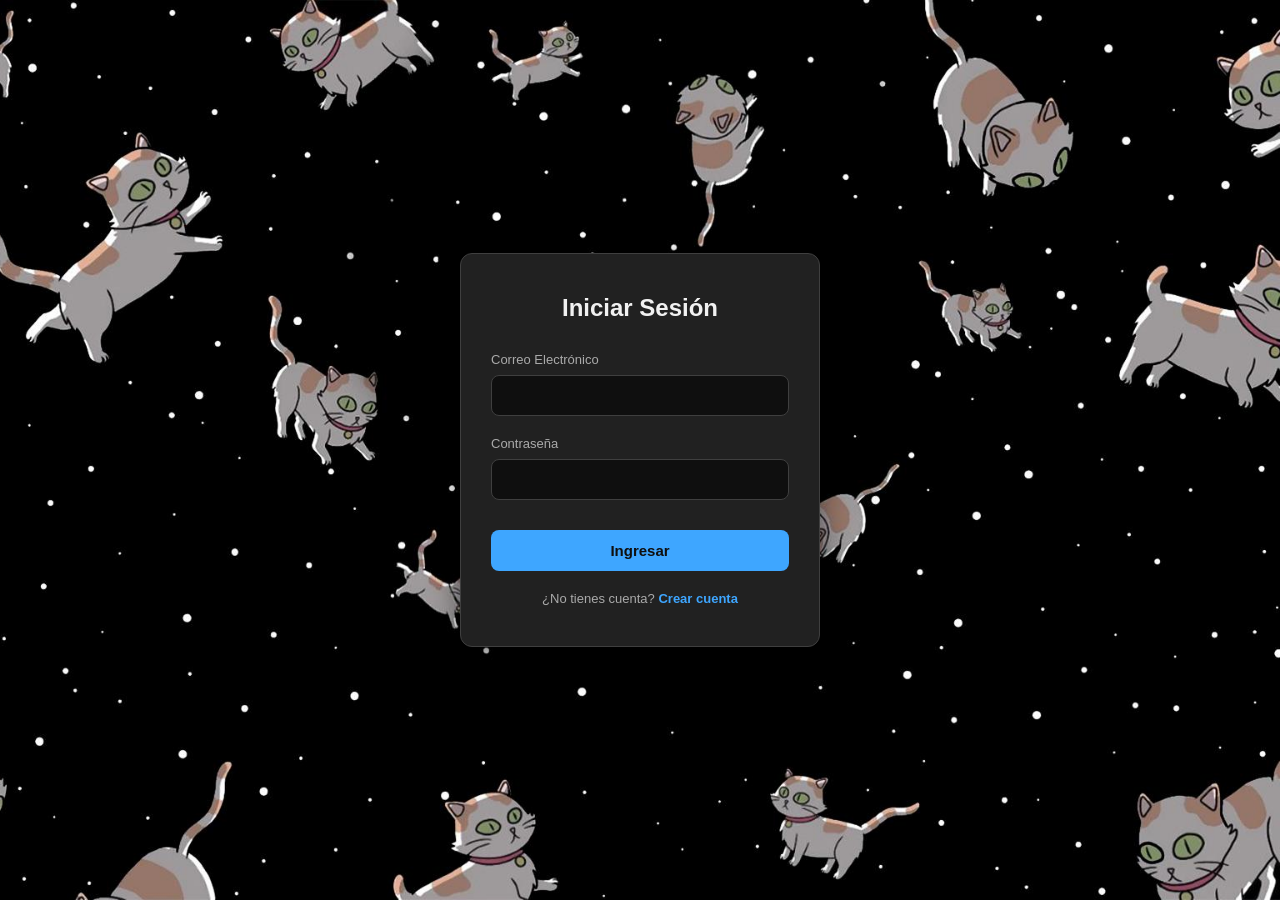
<file: login.html>
<!DOCTYPE html>
<html lang="es">
<head>
<meta charset="UTF-8">
<meta name="viewport" content="width=device-width, initial-scale=1.0">
<title>LOGIN</title>
<link rel="stylesheet" href="css/login.css">
</head>
<body>
<div class="login-wrapper">
<div class="login-card">
<div class="login-header">
<h1>Iniciar Sesión</h1>
</div>
<form id="loginForm">
<div class="form-group">
<label for="email">Correo Electrónico</label>
<input type="email" id="email" required>
</div>
<div class="form-group">
<label for="password">Contraseña</label>
<input type="password" id="password" required>
</div>
<p id="errorMessage" class="error-text hidden">Credenciales incorrectas. Intenta de nuevo.</p>
<button type="submit" class="btn-submit">Ingresar</button>
</form>
<div class="register-link">
<p>¿No tienes cuenta? <a href="registro.html">Crear cuenta</a></p>
</div>
</div>
</div>
<script src="js/login.js"></script>
</body>
</html>
</file>
<file: css/login.css>
:root {
    --yt-bg: #0f0f0f;
    --yt-surface: #212121;
    --yt-surface-hover: #3f3f3f;
    --yt-text: #f1f1f1;
    --yt-muted: #aaaaaa;
    --yt-accent: #3ea6ff;
    --yt-accent-hover: #65b8ff;
}

* {
    margin: 0;
    padding: 0;
    box-sizing: border-box;
    font-family: 'Segoe UI', Roboto, Helvetica, Arial, sans-serif;
}

body {
    background-color: var(--yt-bg);
    color: var(--yt-text);
    display: flex;
    align-items: center;
    justify-content: center;
    height: 100vh;
}

.login-wrapper {
    width: 100%;
    max-width: 400px;
    padding: 20px;
}

.login-card {
    background-color: var(--yt-surface);
    padding: 40px 30px;
    border-radius: 12px;
    border: 1px solid var(--yt-surface-hover);
    box-shadow: 0 10px 30px rgba(0, 0, 0, 0.5);
}

.login-header {
    text-align: center;
    margin-bottom: 30px;
}

.login-header h1 {
    font-size: 24px;
    font-weight: 600;
}

.login-header p {
    color: var(--yt-muted);
    font-size: 14px;
    margin-top: 8px;
}
:root {
    --yt-bg: #0f0f0f;
    --yt-surface: #212121;
    --yt-surface-hover: #3f3f3f;
    --yt-text: #f1f1f1;
    --yt-muted: #aaaaaa;
    --yt-accent: #3ea6ff;
    --yt-accent-hover: #65b8ff;
}
* {
    margin: 0;
    padding: 0;
    box-sizing: border-box;
    font-family: 'Segoe UI', Roboto, Helvetica, Arial, sans-serif;
}

body {
    background-color: var(--yt-bg);
    color: var(--yt-text);
    display: flex;
    align-items: center;
    justify-content: center;
    height: 100vh;
}

.login-wrapper {
    width: 100%;
    max-width: 400px;
    padding: 20px;
}

.login-card {
    background-color: var(--yt-surface);
    padding: 40px 30px;
    border-radius: 12px;
    border: 1px solid var(--yt-surface-hover);
    box-shadow: 0 10px 30px rgba(0, 0, 0, 0.5);
}

.login-header {
    text-align: center;
    margin-bottom: 30px;
}

.login-header h1 {
    font-size: 24px;
    font-weight: 600;
}

.login-header p {
    color: var(--yt-muted);
    font-size: 14px;
    margin-top: 8px;
}

.form-group {
    margin-bottom: 20px;
}

.form-group label {
    display: block;
    color: var(--yt-muted);
    font-size: 13px;
    margin-bottom: 8px;
}

.form-group input {
    width: 100%;
    background-color: var(--yt-bg);
    border: 1px solid var(--yt-surface-hover);
    color: var(--yt-text);
    padding: 12px 16px;
    border-radius: 8px;
    outline: none;
    transition: border-color 0.2s ease;
}

.form-group input:focus {
    border-color: var(--yt-accent);
}
        
.btn-submit {
    width: 100%;
    background-color: var(--yt-accent);
    color: var(--yt-bg);
    border: none;
    padding: 12px;
    border-radius: 8px;
    font-size: 15px;
    font-weight: bold;
    cursor: pointer;
    transition: background-color 0.2s ease;
    margin-top: 10px;
}

.btn-submit:hover {
    background-color: var(--yt-accent-hover);
}

.error-text {
    color: #ff4e4e;
    font-size: 13px;
    margin-bottom: 15px;
    text-align: center;
}

.hidden {
    display: none !important;
}
input:-webkit-autofill,
input:-webkit-autofill:hover, 
input:-webkit-autofill:focus, 
input:-webkit-autofill:active{
    -webkit-box-shadow: 0 0 0 30px var(--yt-bg) inset !important;
    -webkit-text-fill-color: var(--yt-text) !important;
    transition: background-color 5000s ease-in-out 0s;
}
.register-link {
    text-align: center;
    margin-top: 20px;
    font-size: 13px;
    color: var(--yt-muted);
}

.register-link a {
    color: var(--yt-accent);
    text-decoration: none;
    font-weight: 600;
    transition: color 0.2s ease;
}

.register-link a:hover {
    color: var(--yt-accent-hover);
}
body {
    background-color: var(--yt-bg);
    color: var(--yt-text);
  
    background-image: url('../img/fondo.jpg');
    background-size: cover;
    background-position: center;
    background-repeat: no-repeat;
    background-attachment: fixed;
}

/* Estilos para INDEX.HTML */

.navbar {
    display: flex;
    justify-content: space-between;
    align-items: center;
    padding: 15px 20px;
    background-color: var(--yt-surface);
    border-bottom: 1px solid var(--yt-surface-hover);
    position: fixed;
    width: 100%;
    top: 0;
    left: 0;
    z-index: 100;
}

.navbar-left, .navbar-right { 
    display: flex; 
    align-items: center; 
    gap: 15px; 
}

.btn-icon {
    background: none; 
    border: none; 
    color: var(--yt-text); 
    font-size: 24px; 
    cursor: pointer;
}

.logo { 
    font-size: 20px; 
    font-weight: bold; 
    color: var(--yt-accent);
}

.user-menu-container { 
    position: relative; 
}

.user-btn {
    background: none; 
    border: none; 
    color: var(--yt-text); 
    cursor: pointer; 
    font-size: 15px; 
    display: flex; 
    gap: 8px; 
    align-items: center;
}

.dropdown-menu {
    position: absolute; 
    right: 0; 
    top: 35px; 
    background-color: var(--yt-surface); 
    border: 1px solid var(--yt-surface-hover); 
    border-radius: 8px; 
    overflow: hidden; 
    width: 160px;
    box-shadow: 0 5px 15px rgba(0,0,0,0.5);
}

.dropdown-item {
    width: 100%; 
    padding: 12px; 
    background: none; 
    border: none; 
    color: var(--yt-text); 
    cursor: pointer; 
    text-align: left;
    font-size: 14px;
}

.dropdown-item:hover { 
    background-color: var(--yt-surface-hover); 
    color: #ff4e4e;
}

.layout-container {
    display: flex; 
    margin-top: 65px; 
    width: 100%;
    height: calc(100vh - 65px);
    position: absolute;
    top: 0;
    left: 0;
}

.sidebar {
    width: 260px; 
    background-color: var(--yt-surface); 
    border-right: 1px solid var(--yt-surface-hover); 
    padding: 25px 15px; 
    transition: transform 0.3s ease;
}

/* Estado activo para colapsar con botón hamburguesa */
.sidebar.active { 
    transform: translateX(-260px); 
}

.sidebar-menu { 
    list-style: none; 
}

.menu-title { 
    font-weight: 600; 
    color: var(--yt-muted); 
    display: block; 
    margin-bottom: 10px; 
    font-size: 14px;
}

.submenu { 
    list-style: none; 
    padding-left: 15px; 
}

.submenu li { 
    cursor: pointer; 
    padding: 10px 12px; 
    color: var(--yt-text); 
    border-radius: 6px;
    transition: background 0.2s; 
    font-size: 14px;
}

.submenu li:hover { 
    background-color: var(--yt-surface-hover);
    color: var(--yt-accent); 
}

.main-content {
    flex: 1; 
    padding: 40px; 
    overflow-y: auto;
    background-color: var(--yt-bg);
}

.main-content h1 {
    font-size: 26px;
    margin-bottom: 15px;
}

/* Ajustes del Formulario de Captura dentro del Sistema */
#seccionCaptura {
    background-color: var(--yt-surface); 
    padding: 30px; 
    border-radius: 12px; 
    max-width: 500px; 
    margin: 20px 0;
    border: 1px solid var(--yt-surface-hover);
}

#seccionCaptura h2 {
    font-size: 20px;
    margin-bottom: 20px;
    color: var(--yt-accent);
}

/* Ventana Emergente (Modal) */
.modal-overlay {
    position: fixed; 
    top: 0; 
    left: 0; 
    width: 100%; 
    height: 100%; 
    background: rgba(0, 0, 0, 0.85); 
    display: flex; 
    justify-content: center; 
    align-items: center; 
    z-index: 200;
}

.modal-content {
    background-color: var(--yt-surface); 
    padding: 35px; 
    border-radius: 12px; 
    text-align: center; 
    border: 1px solid var(--yt-surface-hover);
    max-width: 350px;
    width: 90%;
    box-shadow: 0 10px 25px rgba(0,0,0,0.6);
}

.modal-content h3 { 
    margin-bottom: 15px; 
    font-size: 18px;
}

.modal-content p { 
    font-size: 18px; 
    font-weight: bold; 
    margin-bottom: 25px; 
}

.error-text {
    color: #ff4e4e;
    font-size: 13px;
    margin-top: 5px;
    display: block; 
}
</file>
